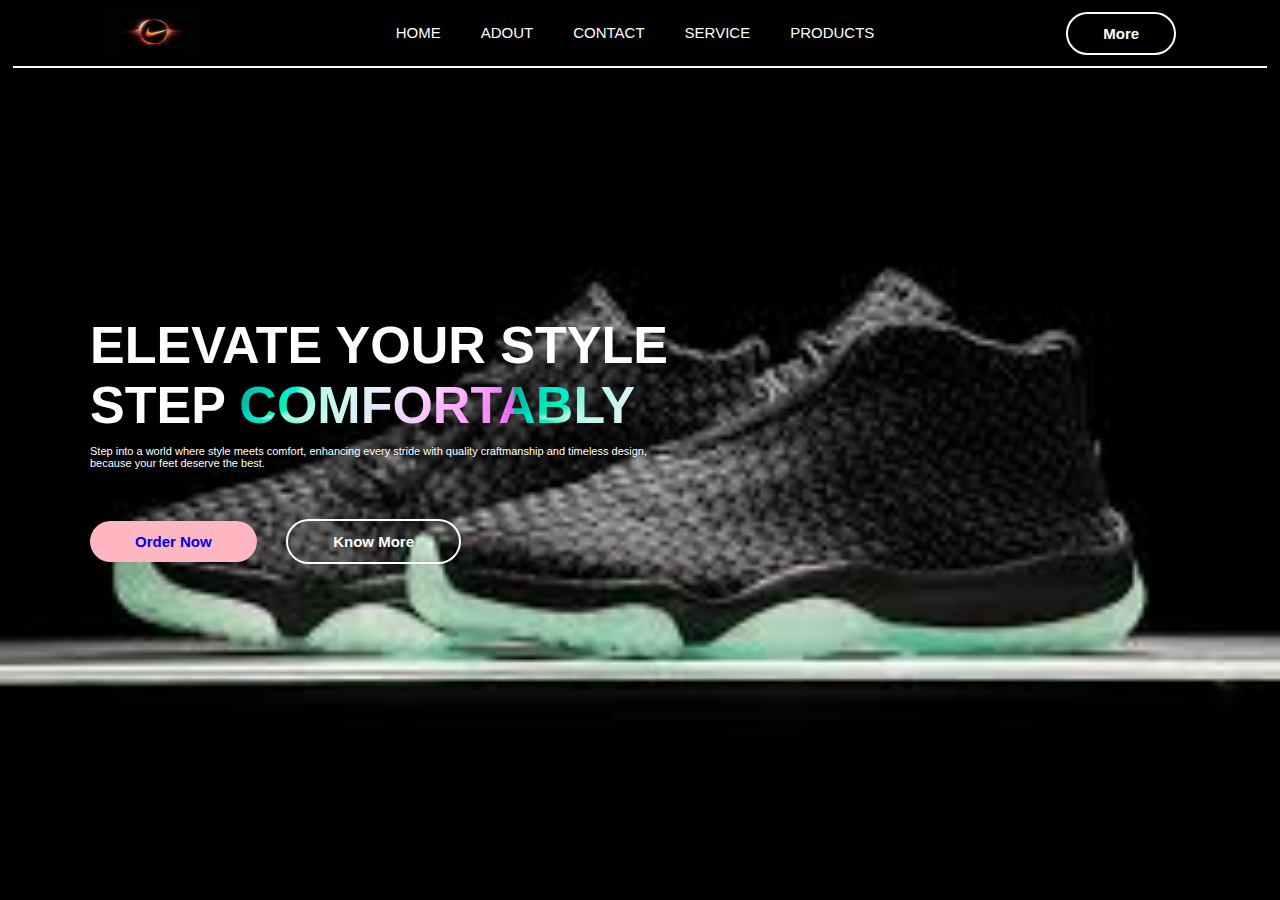
<file: index.html>
<!DOCTYPE html>
<html lang="en">
<head>
    <meta charset="UTF-8">
    <meta name="viewport" content="width=device-width, initial-scale=1.0">
    <link rel="stylesheet" href="class.css">
    <title>Document</title>

</head>
<body>
    <div class="hero">
       <nav>
         <img src="download (3).jpg" alt="" class="logo">

         <ul>
            <li><a href="#">HOME</a></li>
            <li><a href="#">ADOUT</a></li>
            <li><a href="#">CONTACT</a></li>
            <li><a href="#">SERVICE</a></li>
            <li><a href="te.html">PRODUCTS</a></li>
         </ul>
         <button>More</button>
       </nav>
       <div class="content">
        <h2>Elevate your style <br> step <span>Comfortably</span></h2>
        <p>Step into a world where style meets comfort, enhancing every stride with quality craftmanship and timeless design, <br> because your feet deserve the best.</p>

        <button><a href="now.html">Order Now</a></button>
        <button class="know_more">Know More</button>
       </div>
    </div>
</body>
</html>
</file>
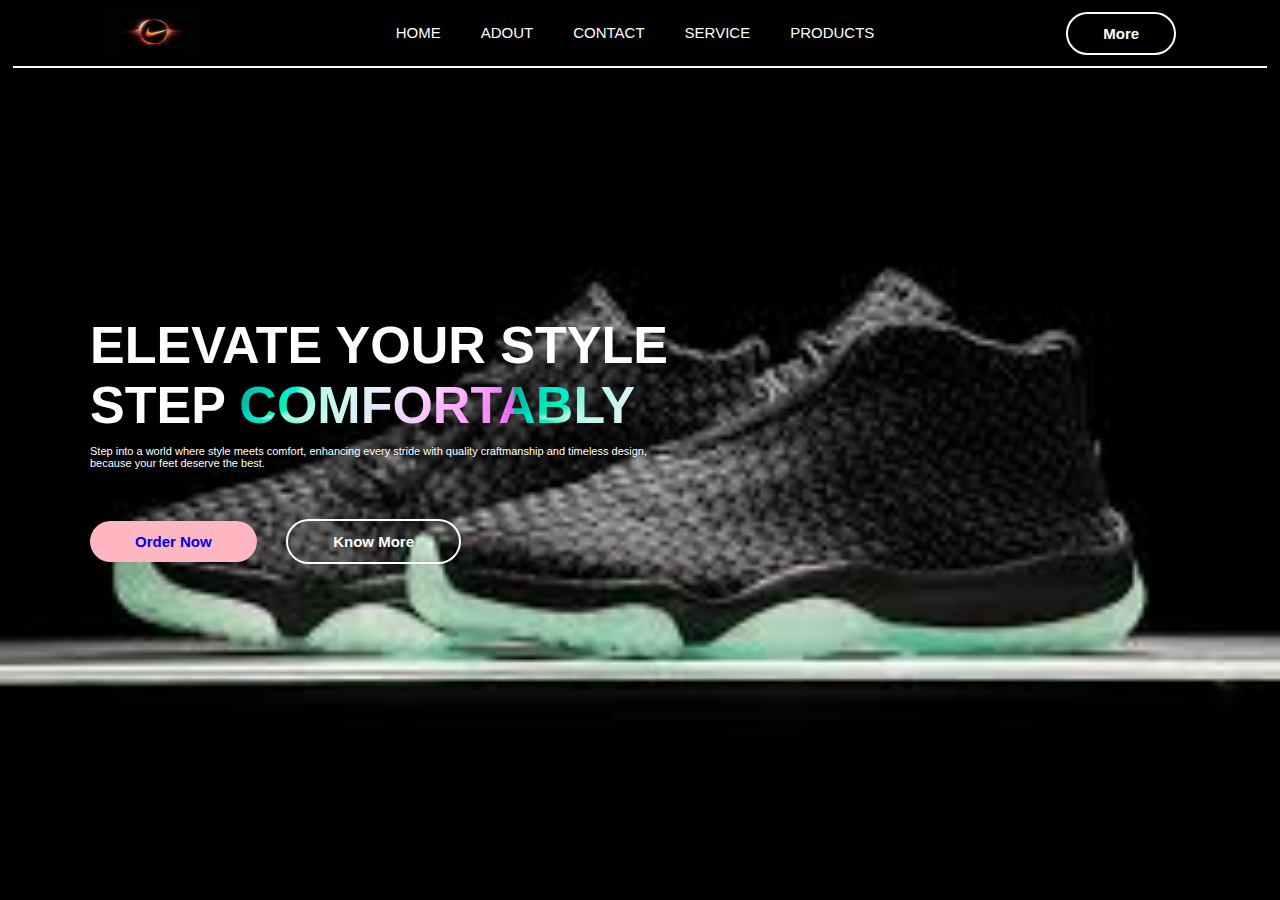
<file: home.html>
<!DOCTYPE html>
<html lang="en">
<head>
    <meta charset="UTF-8">
    <meta name="viewport" content="width=device-width, initial-scale=1.0">
    <link rel="stylesheet" href="class.css">
    <title>Document</title>

</head>
<body>
    <div class="hero">
       <nav>
         <img src="download (3).jpg" alt="" class="logo">

         <ul>
            <li><a href="#">HOME</a></li>
            <li><a href="#">ADOUT</a></li>
            <li><a href="#">CONTACT</a></li>
            <li><a href="#">SERVICE</a></li>
            <li><a href="te.html">PRODUCTS</a></li>
         </ul>
         <button>More</button>
       </nav>
       <div class="content">
        <h2>Elevate your style <br> step <span>Comfortably</span></h2>
        <p>Step into a world where style meets comfort, enhancing every stride with quality craftmanship and timeless design, <br> because your feet deserve the best.</p>

        <button><a href="now.html">Order Now</a></button>
        <button class="know_more">Know More</button>
       </div>
    </div>
</body>
</html>
</file>
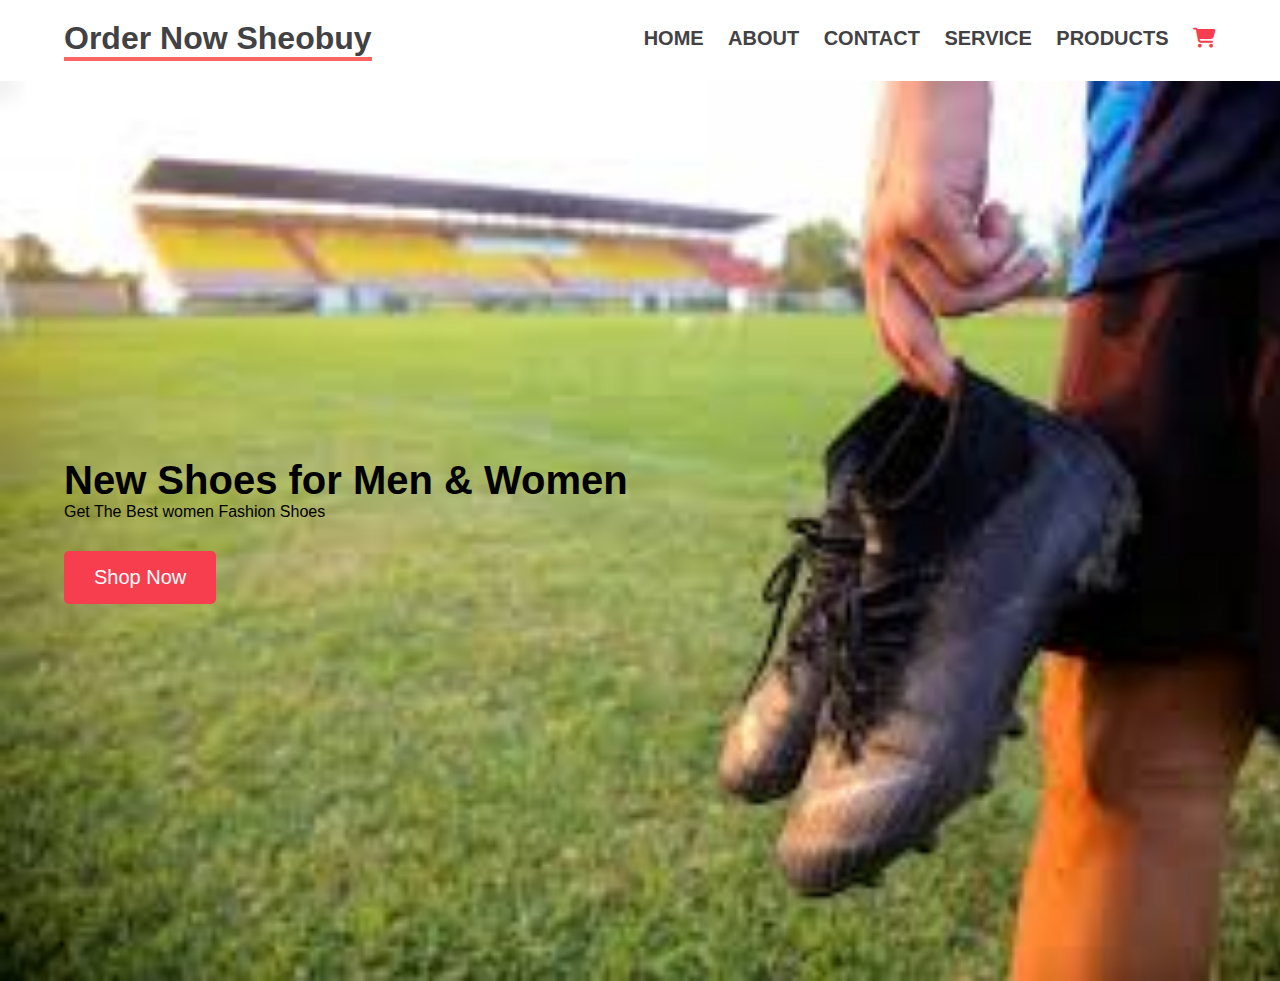
<file: log.html>
<!DOCTYPE html>
<html lang="en">
<head>
    <meta charset="UTF-8">
    <meta name="viewport" content="width=device-width, initial-scale=1.0">
    <link rel="stylesheet" href="https://cdnjs.cloudflare.com/ajax/libs/font-awesome/6.7.2/css/all.min.css" integrity="sha512-Evv84Mr4kqVGRNSgIGL/F/aIDqQb7xQ2vcrdIwxfjThSH8CSR7PBEakCr51Ck+w+/U6swU2Im1vVX0SVk9ABhg==" crossorigin="anonymous" referrerpolicy="no-referrer" />
    <link rel="stylesheet" href="log.css">
    <script src="https://cdnjs.cloudflare.com/ajax/libs/jquery/3.7.1/jquery.min.js" integrity="sha512-v2CJ7UaYy4JwqLDIrZUI/4hqeoQieOmAZNXBeQyjo21dadnwR+8ZaIJVT8EE2iyI61OV8e6M8PP2/4hpQINQ/g==" crossorigin="anonymous" referrerpolicy="no-referrer"></script>
    <title>Document</title>
</head>
<body>
    <nav class="navbar">
        <div class="logo"><h1>Order Now  Sheobuy</h1></div>
        <ul class="menu">
            <li><a href="home.html">HOME</a></li>
            <li><a href="#">ABOUT</a></li>
            <li><a href="#">CONTACT</a></li>
            <li><a href="#">SERVICE</a></li>
            <li><a href="ou.html">PRODUCTS</a></li>
            <li><a href=""><i class="fas fa-shopping-cart"></i></a></li>
        </ul>
<!-- for responsive button -->
        <div class="menu-btn">
            <i class="fa fa-bars"></i>
        </div>
    </nav>
    <section class="content">
        <h1>New Shoes  for Men & Women</h1>
        <p>Get The Best women Fashion Shoes</p>
        <button>Shop Now</button>       
    </section>
        </div>
        </div>
 
            </div>
        </section>
    </div>
</body>
</html>
</file>
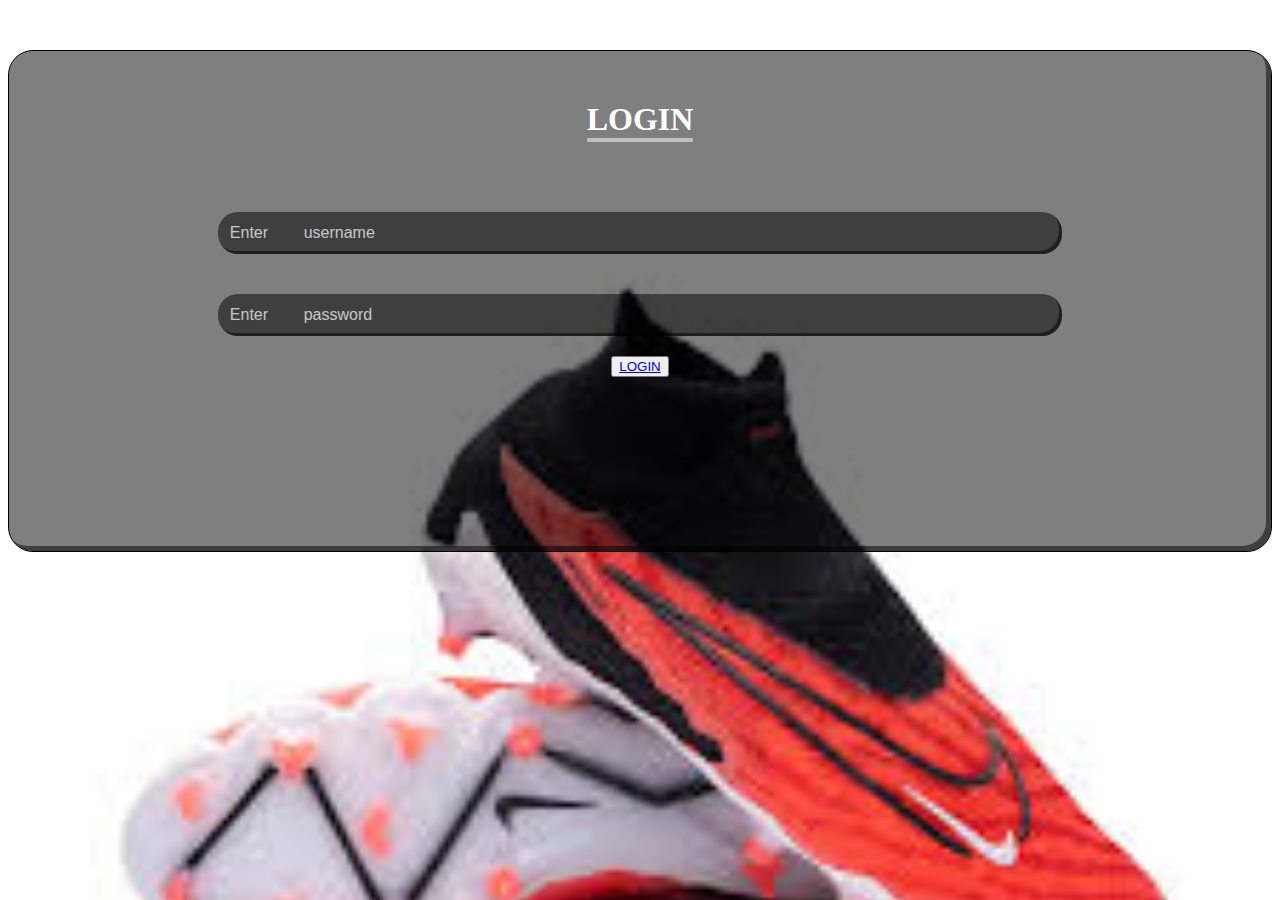
<file: now.html>
<!DOCTYPE html>
<html lang="en">
<head>
    <meta charset="UTF-8">
    <meta name="viewport" content="width=device-width, initial-scale=1.0">
    <title>Document</title>
    <link rel="stylesheet" href="no.css">
</head>
<body>
    <form action="" class="form">
        <h1>LOGIN</h1>
        <input type="email" name="maxmike@email.com" class="box" placeholder="Enter
        username">
        <input type="password" name="max42013" class="box" placeholder="Enter
        password">
        <button class="submit"><a href="log.html">LOGIN</a></button>
    </form>
</body>
</html>
</file>
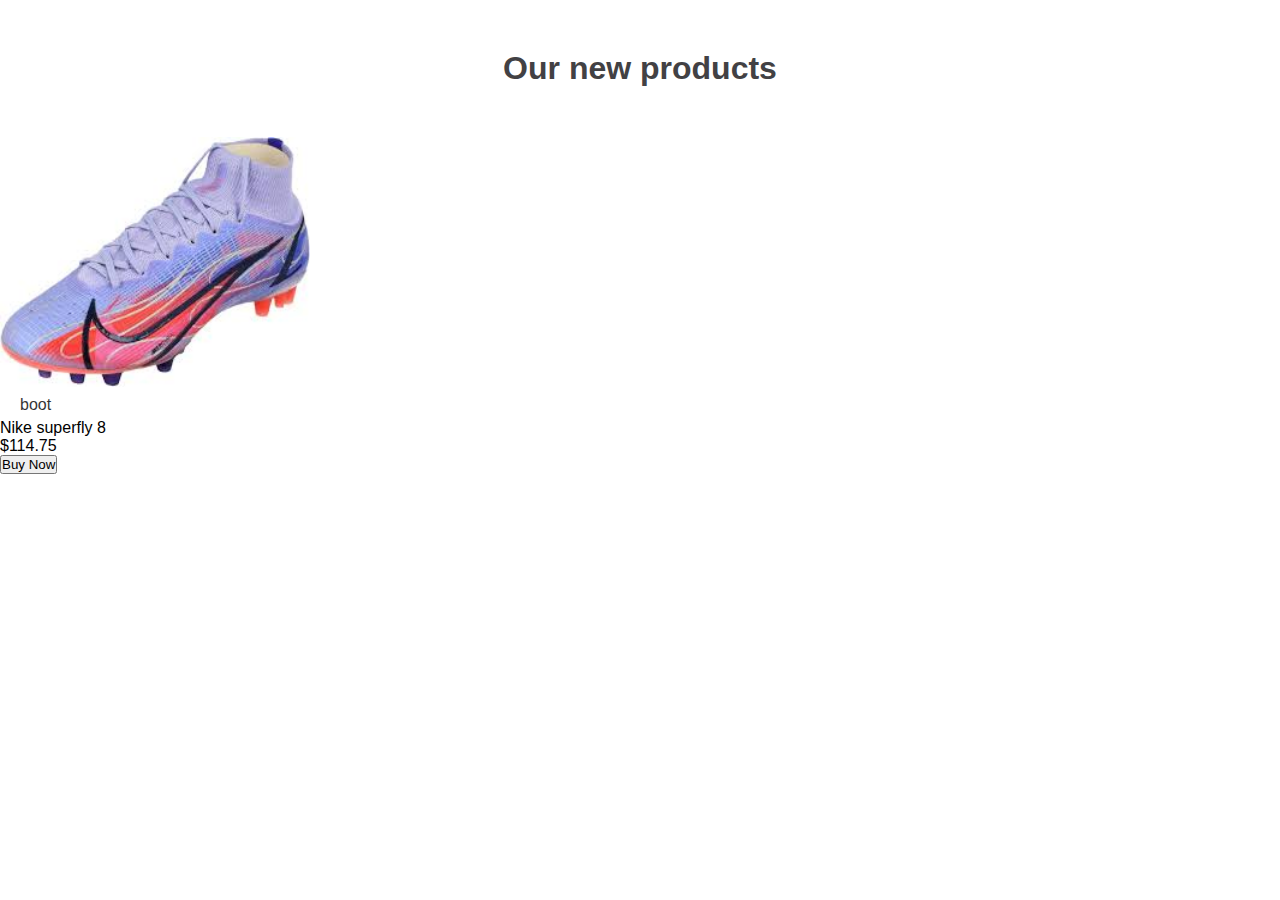
<file: ou.html>
<!DOCTYPE html>
<html lang="en">
<head>
    <meta charset="UTF-8">
    <meta name="viewport" content="width=device-width, initial-scale=1.0">
    <link rel="stylesheet" href="log.css">
    <title>Document</title>
</head>
<body>
    <h1 class="pheading">Our new products</h1>

        <section class="sec">
            <div class="products">
         
        <div class="card">
            <div class="img"><img src="8" alt=""></div>
            <div class="desc">boot</div>
            <div class="title">Nike superfly 8</div>
            <div class="box">
                <div class="price">$114.75</div>
                <button class="btn">Buy Now</button>
</body>
</html>
</file>
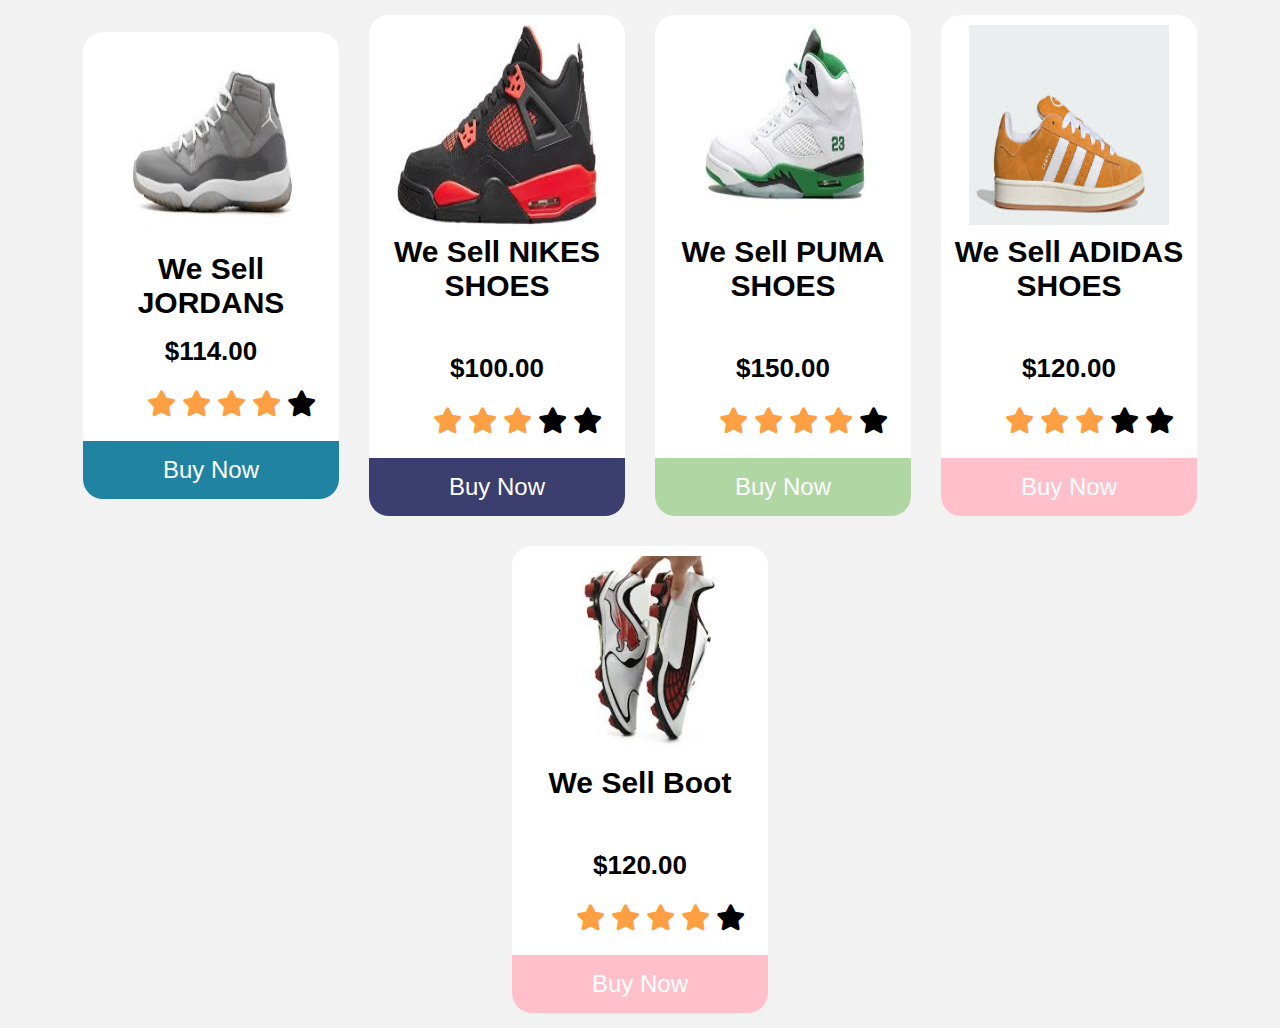
<file: te.html>
<!DOCTYPE html>
<html lang="en">
<head>
    <meta charset="UTF-8">
    <meta name="viewport" content="width=device-width, initial-scale=1.0">
    <link rel="stylesheet" href="shoe.css">
    <link rel="stylesheet" href="https://cdnjs.cloudflare.com/ajax/libs/font-awesome/6.7.2/css/all.min.css"/>
    <title>Document</title>
</head>
<body>
    <div class="gallery">


        <div class="content">
            <img src="download (6).jpg">
            <h3>We Sell JORDANS</h3>
            <p></p>
            <h6>$114.00</h6>
            <ul>
                <li><i class="fa fa-star checked"></i></li>
                <li><i class="fa fa-star checked"></i></li>
                <li><i class="fa fa-star checked"></i></li>
                <li><i class="fa fa-star checked"></i></li>
                <li><i class="fa fa-star"></i></li>
            </ul>
            <button class="buy-1">Buy Now</button>
        </div>

        <div class="content">
            <img src="download (5).jpg">
            <h3>We Sell NIKES SHOES </h3>
            <p>JORDAN 4 COMFORTABLY</p>
            <h6>$100.00</h6>
            <ul>
                <li><i class="fa fa-star checked"></i></li>
                <li><i class="fa fa-star checked"></i></li>
                <li><i class="fa fa-star checked"></i></li>
                <li><i class="fa fa-star"></i></li>
                <li><i class="fa fa-star"></i></li>
            </ul>
            <button class="buy-2">Buy Now</button>
        </div>

        <div class="content">
            <img src="images.jpg">
            <h3>We Sell PUMA SHOES</h3>
            <p>JORDAN 5 COMFORTABLY</p>
            <h6>$150.00</h6>
            <ul>
                <li><i class="fa fa-star checked"></i></li>
                <li><i class="fa fa-star checked"></i></li>
                <li><i class="fa fa-star checked"></i></li>
                <li><i class="fa fa-star checked"></i></li>
                <li><i class="fa fa-star"></i></li>
            </ul>
            <button class="buy-3">Buy Now</button>
        </div>
        <div class="content">
            <img src="download (8).jpg">
            <h3>We Sell  ADIDAS SHOES</h3>
            <p>PUMA VI.II C</p>
            <h6>$120.00</h6>
            <ul>
                <li><i class="fa fa-star checked"></i></li>
                <li><i class="fa fa-star checked"></i></li>
                <li><i class="fa fa-star checked"></i></li>
                <li><i class="fa fa-star"></i></li>
                <li><i class="fa fa-star"></i></li>
            </ul>
            <button class="buy-4">Buy Now</button>
        </div>
        <div class="content">
            <img src="download (12).jpg">
            <h3>We Sell Boot</h3>
            <p>PUMA VI.II C</p>
            <h6>$120.00</h6>
            <ul>
                <li><i class="fa fa-star checked"></i></li>
                <li><i class="fa fa-star checked"></i></li>
                <li><i class="fa fa-star checked"></i></li>
                <li><i class="fa fa-star checked"></i></li>
                <li><i class="fa fa-star"></i></li>
            </ul>
            <button class="buy-4">Buy Now</button>
        </div>

    </div>
</body>
</html>
</file>
<file: class.css>
:root{
    --tet-clr: linear-gradient(#45deg,#ff53f4,#00ff62,#ad41ff);
}
*{
    margin: 0;
    padding: 0;
    box-sizing: border-box;
    font-family: sans-serif;
    text-decoration: none;
    list-style: none;
}
.hero{
    min-height: 100vh;
    background-image: url(download\ \(1\).jpg);
    background-position: center;
    background-size: cover;
    background-repeat: no-repeat;
}
nav{
    display: flex;
    align-items: center;
    justify-content: space-around;
    width: 98%;
    margin: auto;
    border-bottom:2px solid #fff;
    padding: 5px;
}
.logo{
    width: 100px;
}
nav ul{
    display: flex;
    align-items:center
}
nav ul li{
    margin: 0 20px;
}
nav ul li a{
    font-size: 15px;
    color: #fff;
    text-transform: uppercase;
}
nav ul li a:hover{
    color: pink;
    border-bottom: 2px solid pink;
    text-shadow: 0 0 10px #f94ce6;
}
nav button{
    padding: 11px 35px;
    background: transparent;
    border: 2px solid #fff;
    font-size: 15px;
    color: #fff;
    font-weight: 600;
    border-radius: 2rem;
    cursor: pointer;
    transition: .3s;
}
nav button:hover{
    border: 2px solid #f94ce6;
    color: #f94ce6;
    scale: .8;
    box-sizing: 0 0 2px #f94ce6;
}
.content{
    position: absolute;
    top: 35%;
    left: 90px;
}
h2{
   color: #fff;
   font-size: 52px;
   text-transform: uppercase;
   font-weight: 800;
}
h2 span{
    background: var(--tet-clr);
    -webkit-text-fill-color: transparent;
    -webkit-background-clip: text;
    background-image: url(go);
}
p{
    font-size: 11px;
    margin-top: 10px;
    color:#fff;
}
.content button{
    padding: 12px 45px;
    margin-top: 50px;
    background: lightpink;
    border: none;
    color: #fff;
    font-size: 15px;
    font-weight: 600;
    border-radius: 2rem;
    cursor: pointer;
    transition: 3s;
}
.content button:hover{
    scale: .8;
}
.content button.know_more{
    border: 2px solid #fff;
    background: transparent;
    color:  #fff;
    margin-left: 25px;
}
.content button.know_more:hover{
    border: 2px solid #f94ce6;
    color: #f94ce6;
    scale: .8;
    box-sizing: 0 0 2px #f94ce6;
}
</file>
<file: log.css>
*{
    margin: 0;
    padding: 0;
    font-family: Arial, Helvetica, sans-serif;
}

body{
    height: 100%;
}

/* Header */

.menu-btn{
    color: #424144;
    font-size: 23px;
    cursor: pointer;
    display: none;
}
.navbar{
    padding: 20px 5%;
    display: flex;
    justify-content: space-between;
    align-items: center;
    position: sticky;
    top: 0;
    z-index: 999;
    background-color: #fff;
    box-shadow: 0 0 14px rgba(0, 0, 0, 0 0.3);
}

.navbar .logo h1{
color: #424144;
border-bottom: 4px solid #fd6561;
}

.navbar .menu li{
    list-style: none;
    display: inline-block;
}

.navbar .menu li a{
    display: block;
    margin-left: 20px;
    color: #424144;
    border-bottom: 4px solid transparent;
    text-decoration: none;
    font-size: 20px;
    font-weight: bold;
}

.navbar .menu li a i{
    color: #f63e4e;
}

.navbar .menu li a:hover{
    border-bottom: 4px solid #f63e4e;
}

/*Content*/

.content{
    background-image: url(boot);
    background-size: cover;
    background-repeat: no-repeat;
    padding: 0 5%;
    display: flex;
    flex-direction: column;
    justify-content: center;
    align-items: flex-start;
    color: black;
    height: 100vh;
}

.content h1{
    font-size: 40px;
}

content p{
    font-size: 20px;
    margin-top: 20px;
}

.content button{
    margin-top: 30px;
    padding: 15px 30px;
    border: none;
    background: #f63e4e;
    color: #fff;
    font-size: 20px;
    border-radius: 5px;
    cursor: pointer;
}

.pheading{
    text-align: center;
    margin: 50px 0;
    color: #424144;
}

/* Products*/

.sec{
    padding: 10px 5;
}

.products .card{
    width: 310px;
    background: #fff;
    box-shadow: 0 10px 20px rgba(0, 0, 0, 0 0.3);
    border-radius: 5px;
    margin-bottom: 2px;
}

.products .card img{
    height: 250px;
    width: 100%;
}

.products .card .desc{
    padding: 5px 20px;
    opacity: 0.8;
}
</file>
<file: no.css>
body{
    background-image: url(download\ \(13\).jpg);
    background-size: cover;
}
/* Login form */
.form{
    display: flex;
    flex-direction: column;
    height: 500px;
    width: 400;
    /* border: 1px solid black; */
    border: 1px solid black;
    align-items: center;
    margin: auto;
    margin-top: 50px;
    background-color: rgba(0,0,0,0.5);
    box-shadow: inset -5px -5px rgba(0,0,0,0.5);
    border-radius: 25px;
}
form h1{
    color: #fff;
    font-size: 2rem;
    border-bottom: 4px solid rgba(255, 255, 255, 0.5);
    margin: 50px;
}

/* boxrs */
.box{
    padding: 12px;
    margin: 20px;
    width: 65%;
    border: none;
    outline: none;
    border-radius: 20px;
    background-color: rgba(0,0,0,0.5);
    box-shadow: inset -3px -3px rgba(0,0,0,0.5);
    color: white;
    font-size: 1rem;
}
#submit{
    padding: 10px 20px;
    margin-top: 50px;
    width: 50%;
    background-color: rgba(0,0,0,0.5);
    box-shadow: inset -3px -3px rgba(0,0,0,0.5);
    color: #fff;
    border: none;
    outline: none;
    border-radius: 20px;
    font-size: 1rem;
}
#submit:hover{
    cursor: pointer;
    background-color: rgba(255, 255, 255, 0.1);
    color: white;
}
::placeholder{
    color: white;
    opacity: 0.7;
}
</file>
<file: shoe.css>
body{
    margin: 0;
    font-family: Arial, Helvetica, sans-serif;
    background: #f2f2f2;
}
h3{
    text-align: center;
    font-size: 30px;
    margin: 0;
    padding-top: 10px;
}
a{
    text-decoration: none;
}
.gallery{
    display: flex;
    flex-wrap: wrap;
    width: 100%;
    justify-content: center;
    align-items: center;
    margin: 50 0;
}
.content{
    width: 20%;
    margin: 15px;
    box-sizing: border-box;
    float: left;
    text-align: center;
    border-radius: 20px;
    cursor: pointer;
    padding-top: 10px;
    box-sizing: 0 14px 28px rgba(0,0,0,0.25),
    0 10px 10px rgba(0,0,0,0.22);
    transition: .4s;
    background: #fff;
}
.content:hover{
    box-shadow: 0 3px 6px rgba(0,0,0,0.16),
    0 3px 6px rgba(0,0,0,0.23); 
    transform: translate(0px, -8px);
}
img{
    width: 200px;
    height: 200px;
    text-align: center;
    margin: 0 auto;
    display: block;
}
p{
    text-align: center;
    color: #fff;
    padding-top: 0 8px;
}
h6{
    font-size: 26px;
    text-align: center;
    color: black;
    margin: 0;
}
ul{
    list-style: none;
    display: flex;
    justify-content: center;
    align-items: center;
    padding-top: 0;
}
li{
    padding-top: 5px;
}
.fa{
    font-size: 26px;
    transition: .4s;
    margin: 3px;
}
.checked{
    color: #ff9f43;
}
.fa:hover{
    transform: scale(1.3);
    transition: .6s;
}
button{
    text-align: center;
    font-size: 24px;
    color: #fff;
    width: 100%;
    padding: 15px;
    border: 0;
    outline: none;
    cursor: pointer;
    margin-top: 5px;
    border-bottom-right-radius: 20px;
    border-bottom-left-radius: 20px;
}
.buy-1{
    background: #2183a2;
}
.buy-2{
    background: #3b3e6e;
}
.buy-3{
    background: #afd6a3;
}
.buy-4{
    background: pink;
}
.buy-5{
    background: #ff9f43;
}
.buy-6{
    background: chocolate;
}
.buy-7{
    background: gray;
}
.buy-8{
    background: red;
}
.buy-9{
    background: brown;
}
.buy-10{
    background: plum;
}
.buy-11{
    background: gold;
}
.buy-12{
    background: orangered;
}
.buy-13{
    background: khaki;
}
@media(max-width:1000px){
    .content{
        width: 45%;
    }
}
@media(max-width:750px){
    .content{
        width: 100%;
    }
}
</file>
